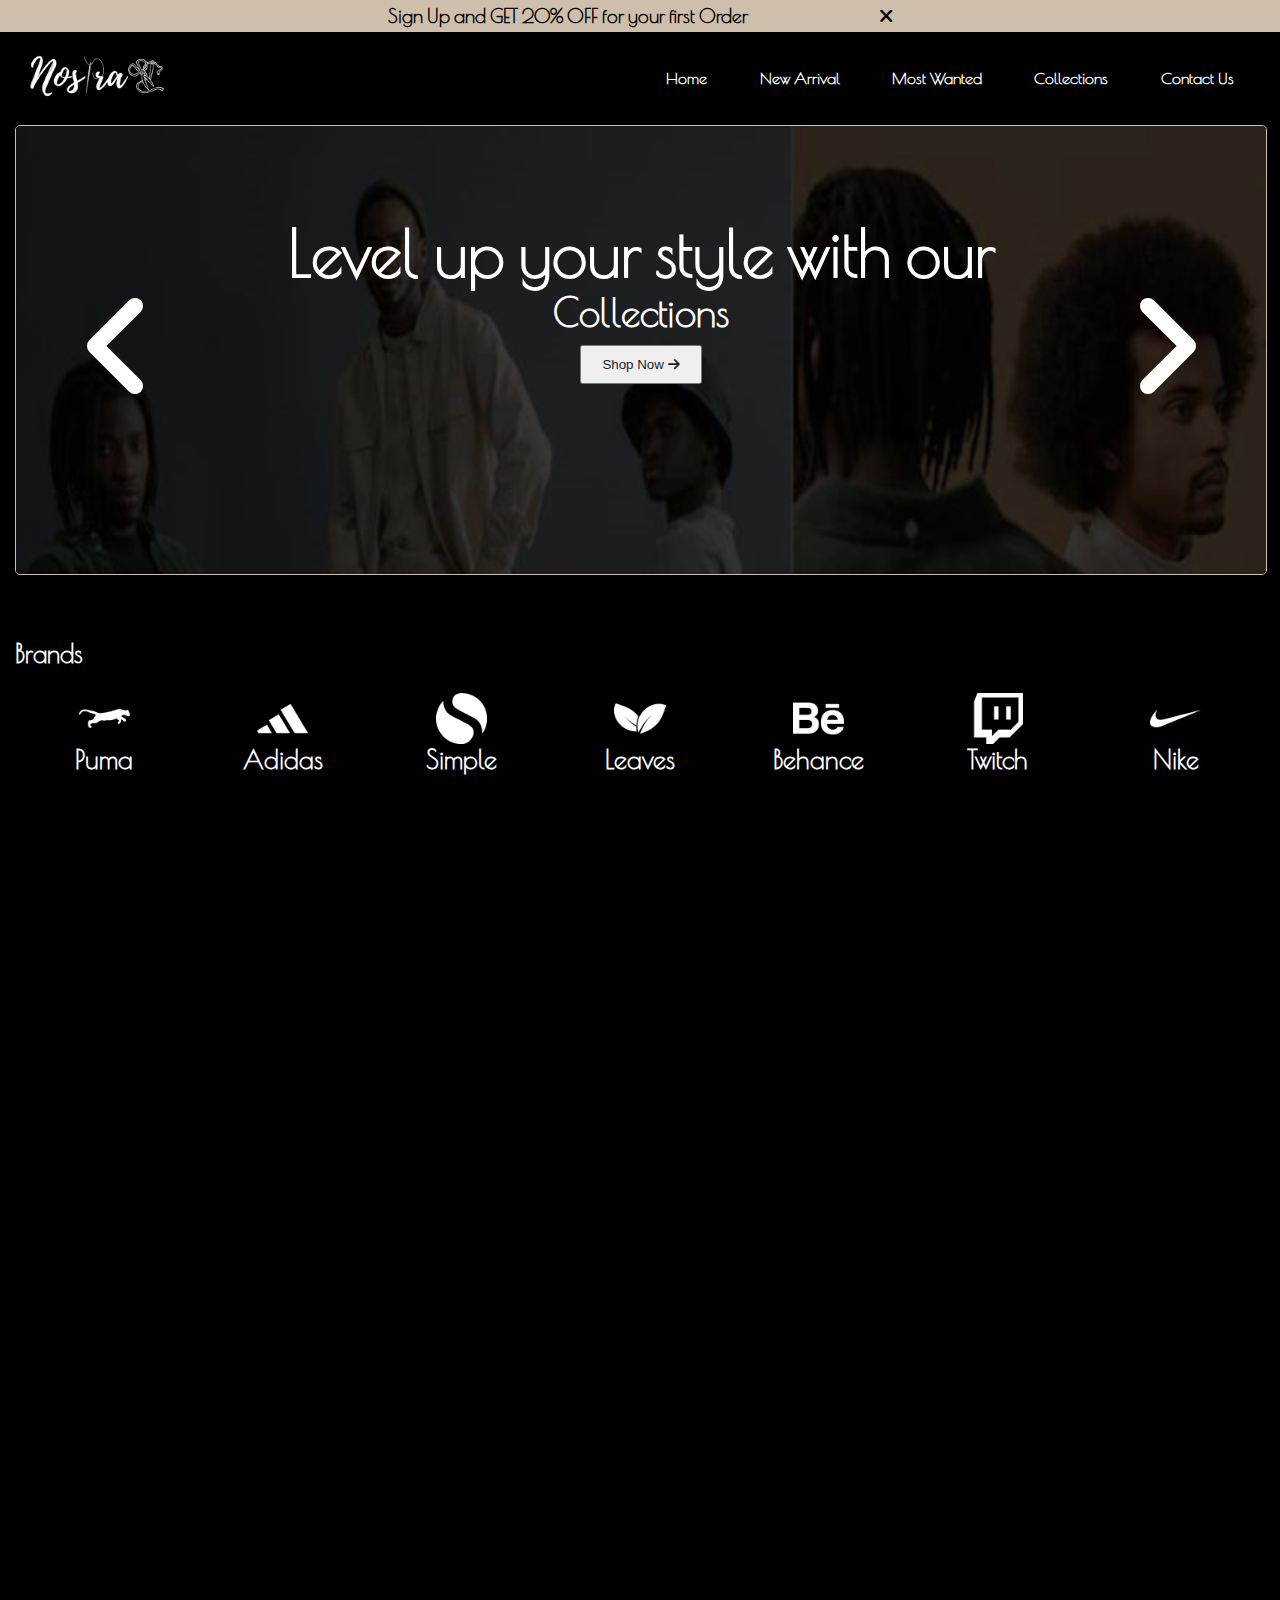
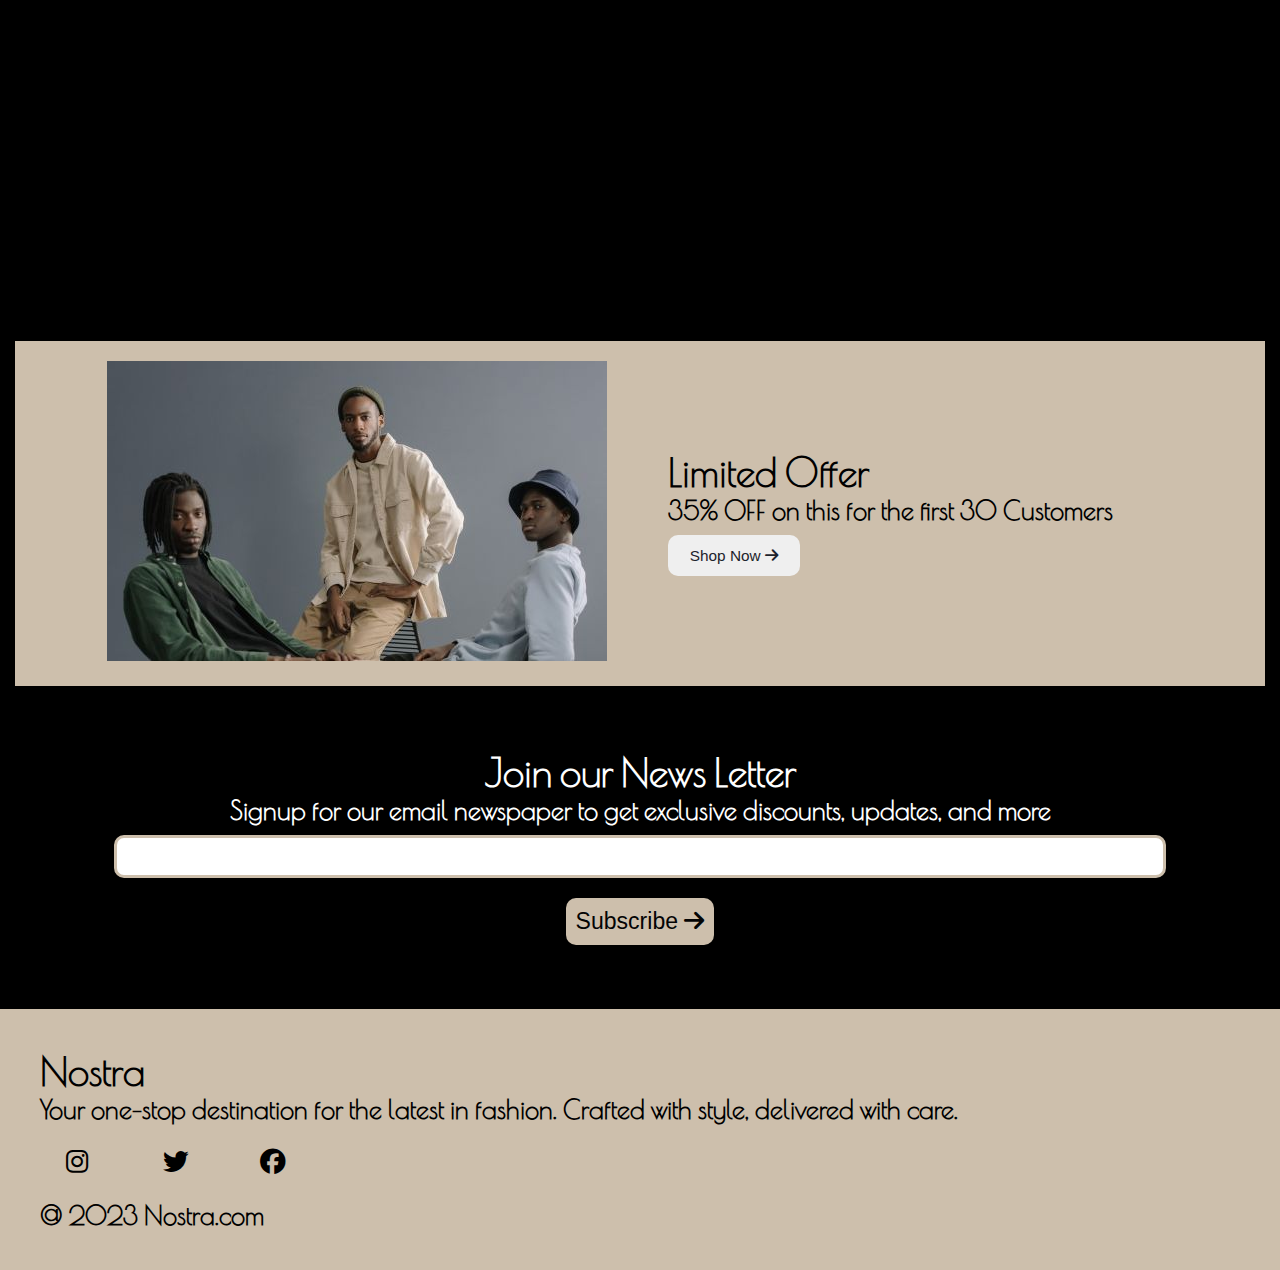
<file: index.html>
<!DOCTYPE html>
<html lang="en">

<head>
    <meta charset="UTF-8">
    <meta name="viewport" content="width=device-width, initial-scale=1.0">
    <!-- <link rel="preconnect" href="https://fonts.googleapis.com">
    <link rel="preconnect" href="https://fonts.gstatic.com" crossorigin>
    <link href="https://fonts.googleapis.com/css2?family=Poppins&display=swap" rel="stylesheet"> -->

    <link rel="preconnect" href="https://fonts.googleapis.com">
    <link rel="preconnect" href="https://fonts.gstatic.com" crossorigin>
    <link href="https://fonts.googleapis.com/css2?family=Poiret+One&display=swap" rel="stylesheet">
    <link rel="stylesheet" href="style.css">
    <title>Nostra</title>
    <link rel="icon" href="./images/Nostra logo.png">

    <!--Font Awesome-->
    <link rel="stylesheet" href="https://cdnjs.cloudflare.com/ajax/libs/font-awesome/6.4.2/css/all.min.css">
</head>

<body>

    <!--Offers-->
    <div class="offers">
        <p>Sign Up and <b>GET 20% OFF</b> for your first Order
            <i id="close-offer" style="margin-left: 10%; cursor: pointer;" class="fa-solid fa-xmark"></i>
        </p>
    </div>


    <!--Navigation Bar-->
    <nav class="navbar">
        <h1><img src="./images/Nostra.png"></h1>
        <div class="nav-links">
            <p class="nav-link"><a href="./index.html">Home</a></p>
            <p class="nav-link"><a href="#new-arrival-container">New Arrival</a></p>
            <p class="nav-link"><a href="#most-wanted">Most Wanted</a></p>
            <p class="nav-link"><a href="collections.html">Collections</a></p>
            <p class="nav-link"><a href="./contact.html">Contact Us</a></p>
        </div>

        <div class="nav-menu-toggle">
            <i id="side-nav-show" class="fa-solid fa-bars"></i>
        </div>
    </nav>

    <!--Side Nav-->
    <div class="side-nav">
        <p style="text-align: right;">
            <i id="side-nav-hide" class="fa-solid fa-xmark"></i>
        </p>
        <div class="side-nav-links">

            <p class="side-nav-link"><a href="./index.html">Home</a></p>
            <p class="side-nav-link"><a href="#new-arrival-container">New Arrival</a></p>
            <p class="side-nav-link"><a href="#most-wanted">Most Wanted</a></p>
            <p class="side-nav-link"><a href="./collections.html">Collections</a></p>
            <p class="side-nav-link"><a href="./contact.html">Contact Us</a></p>
        </div>
    </div>

    <div class="container">

        <!--Slider-->
        <section class="slider">
            <div class="slider-left-button">
                <i id="slider-left" class="fa-solid fa-angle-left" style="color: #ffffff;"></i>
            </div>

            <div class="slider-content">
                <h1>Level up your style with our</h1>
                <h4>Collections</h4>
                <button> Shop Now <i class="fa-solid fa-arrow-right"></i> </button>
            </div>

            <div class="slider-image-container">
                <img class="slider-image active" src="./images/slider/slider-one.jpg" width="100%" alt="">
                <img class="slider-image" src="./images/slider/slider-two.png" width="100%" alt="">
                <img class="slider-image" src="./images/slider/slider-three.png" width="100%" alt="">
                <img class="slider-image" src="./images/slider/slider-four.png" width="100%" alt="">
            </div>

            <div class="slider-right-button">
                <i id="slider-right" class="fa-solid fa-angle-right" style="color: #ffffff;"></i>
            </div>
        </section>


        <!--Brands-->
        <h2 style="margin-top: 5vw; color: #ffffff; font-size: 25px;">Brands</h2>
        <section class="brands">
            <div class="brand-item">
                <img class="brand-icon" src="./images/icons/puma.png" alt="">
                <p>Puma</p>
            </div>

            <div class="brand-item">
                <img class="brand-icon" src="./images/icons/adidas.png" alt="">
                <p>Adidas</p>
            </div>

            <div class="brand-item">
                <img class="brand-icon" src="./images/icons/simple.png" alt="">
                <p>Simple</p>
            </div>

            <div class="brand-item">
                <img class="brand-icon" src="./images/icons/two-leaves.png" alt="">
                <p>Leaves</p>
            </div>

            <div class="brand-item">
                <img class="brand-icon" src="./images/icons/behance.png" alt="">
                <p>Behance</p>
            </div>

            <div class="brand-item">
                <img class="brand-icon" src="./images/icons/twitch.png" alt="">
                <p>Twitch</p>
            </div>

            <div class="brand-item">
                <img class="brand-icon" src="./images/icons/nike.png" alt="">
                <p>Nike</p>
            </div>
        </section>


        <div class="initial-animate reveal-animate">
            <!-- Services -->
            <section class="services">

                <div class="service-1">
                    <div>
                        <h2>We Provide Best</h2>
                        <h2>Customer Experiences</h2>
                    </div>

                    <div>
                        <p>|| We ensure that our customer have the best shopping experience</p>
                    </div>
                </div>

                <div class="service-2">
                    <div>
                        <i style="font-size: 3vw;margin-bottom: 10px;" class="fa-regular fa-circle-check"></i>
                        <h4>High-Quality Products</h4>
                        <p>Our collection features authentic, high-quality products directly from trusted brands and suppliers.
                        </p>
                    </div>

                    <div>
                        <i style="font-size: 3vw;margin-bottom: 10px;" class="fa-regular fa-face-smile"></i>
                        <h4>Satisfaction Guarantee</h4>
                        <p>We are committed to your satisfaction with easy returns, reliable support, and a stress-free experience.
                        </p>
                    </div>

                    <div>
                        <i style="font-size: 3vw;margin-bottom: 10px;" class="fa-solid fa-broom"></i>
                        <h4>New Arrival Everyday</h4>
                        <p>Discover new collections daily, offering the latest designs and trends to elevate your fashion game.
                        </p>
                    </div>

                    <div>
                        <i style="font-size: 3vw;margin-bottom: 10px;" class="fa-solid fa-truck-fast"></i>
                        <h4>Fast & Free Shipping</h4>
                        <p>Enjoy fast, reliable shipping at no extra cost, ensuring your favorite products reach you quickly.
                        </p>
                    </div>
                </div>
            </section>
        </div>
        <div class="initial-animate reveal-animate">

            <!-- New Arrival -->
            <h2 id="new-arrival-container" style=" margin-top: 5vw; color: white;">New Arrivals</h2>

            <section class="new-arrival-container">

                <div class="new-arrival">
                    <img style="width: 20vw;" src="./images/products/sh1.jpg" alt="">
                    <div class="overlay"></div>
                    <button> Shop Now <i class="fa-solid fa-arrow-right"></i> </button>

                </div>

                <div class="new-arrival">
                    <img style="width: 20vw;" src="./images/products/sh4.jpg" alt="">
                    <div class="overlay"></div>
                    <button> Shop Now <i class="fa-solid fa-arrow-right"></i> </button>

                </div>

                <div class="new-arrival">
                    <img style="width: 20vw;" src="./images/products/w2.jpg" alt="">
                    <div class="overlay"></div>
                    <button> Shop Now <i class="fa-solid fa-arrow-right"></i> </button>

                </div>

                <div class="new-arrival">
                    <img style="width: 20vw;" src="./images/products/w7.jpg" alt="">
                    <div class="overlay"></div>
                    <button> Shop Now <i class="fa-solid fa-arrow-right"></i> </button>
                </div>
            </section>
        </div>

        <!--Most Wanted-->
        <div class="initial-animate reveal-animate">
            <h2 id="most-wanted" style=" margin-top: 5vw; color: #ffffff;">Most Wanted</h2>

            <div class="most-wanted-container">

                <div class="most-wanted">
                    <img class="sh" style="width: 20vw;" src="./images/products/sh2.jpg" alt="">
                    <p class="sale-overlay">Best Seller</p>
                    <img class="like" src="./images/icons/blackheart.png" alt="">

                </div>

                <div class="most-wanted">
                    <img class="sh" style="width: 20vw;" src="./images/products/sh3.jpg" alt="">

                    <p class="sale-overlay">Best Seller</p>
                    <img class="like" src="./images/icons/blackheart.png" alt="">
                </div>

                <div class="most-wanted">
                    <img class="sh" style="width: 20vw;" src="./images/products/sh4.jpg" alt="">
                    <p class="sale-overlay">Best Seller</p>
                    <img class="like" src="./images/icons/blackheart.png" alt="">


                </div>

                <div class="most-wanted">
                    <img class="sh" style=" width: 20vw;" src="./images/products/sh10.jpg" alt="">
                    <p class="sale-overlay">Nostra's Choice</p>
                    <img class="like" src="./images/icons/blackheart.png" alt="">
                </div>

                <div class="most-wanted">
                    <img class="sh" style="width: 20vw;" src="./images/products/sh6.jpg" alt="">
                    <p class="sale-overlay">Best Seller</p>
                    <img class="like" src="./images/icons/blackheart.png" alt="">
                </div>

                <div class="most-wanted">
                    <img class="sh" style="width: 20vw;" src="./images/products/sh7.jpg" alt="">

                    <p class="sale-overlay">Best Seller</p>
                    <img class="like" src="./images/icons/blackheart.png" alt="">
                </div>

                <div class="most-wanted">
                    <img class="sh" style="width: 20vw;" src="./images/products/sh8.jpg" alt="">
                    <p class="sale-overlay">Best Seller</p>
                    <img class="like" src="./images/icons/blackheart.png" alt="">
                </div>

                <div class="most-wanted">
                    <img class="sh" style="width: 20vw;" src="./images/products/sh9.jpg" alt="">
                    <p class="sale-overlay">Best Seller</p>
                    <img class="like" src="./images/icons/blackheart.png" alt="">
                </div>
            </div>
        </div>

        <!--Limited Offer-->
        <div class="initial-scroll-animate reveal-scroll-animate">

            <div class="limited-offer">
                <div class="limited-offer-img">
                    <img src="./images/limited-off.jpg" alt="">
                </div>
                <div class="limited-offer-text">
                    <h2>Limited Offer</h2>
                    <h4>35% OFF on this for the first 30 Customers</h4>
                    <button> Shop Now <i class="fa-solid fa-arrow-right"></i> </button>
                </div>
            </div>
        </div>

        <!--News Letter-->
        <section class="nl">
            <h2>Join our News Letter</h2>
            <p style="text-align: center;">Signup for our email newspaper to get exclusive discounts, updates, and more
            </p>
            <div style="margin-top: 10px;">
                <input class="search">
            </div>
            <div>
                <button> Subscribe <i class="fa-solid fa-arrow-right"></i> </button>
            </div>
        </section>

    </div>


    <div class="footer">
        <div class="footer-container">
            <div class="footer-1">
                <h2 class="headingText">Nostra</h2>
                <p>Your one-stop destination for the latest in fashion. Crafted with style, delivered with care.</p>

                <div class="footer-icons">
                    <i class="icon fa-brands fa-instagram" style="color: #000000;"></i>
                    <i class="icon fa-brands fa-twitter" style="color: #000000;"></i>
                    <i class="icon fa-brands fa-facebook" style="color: #000000;"></i>
                </div>
            </div>
        </div>
        <p class="subtitle">@ 2023 Nostra.com</p>
    </div>

    <script src="script.js"></script>
</body>

</html>
</file>
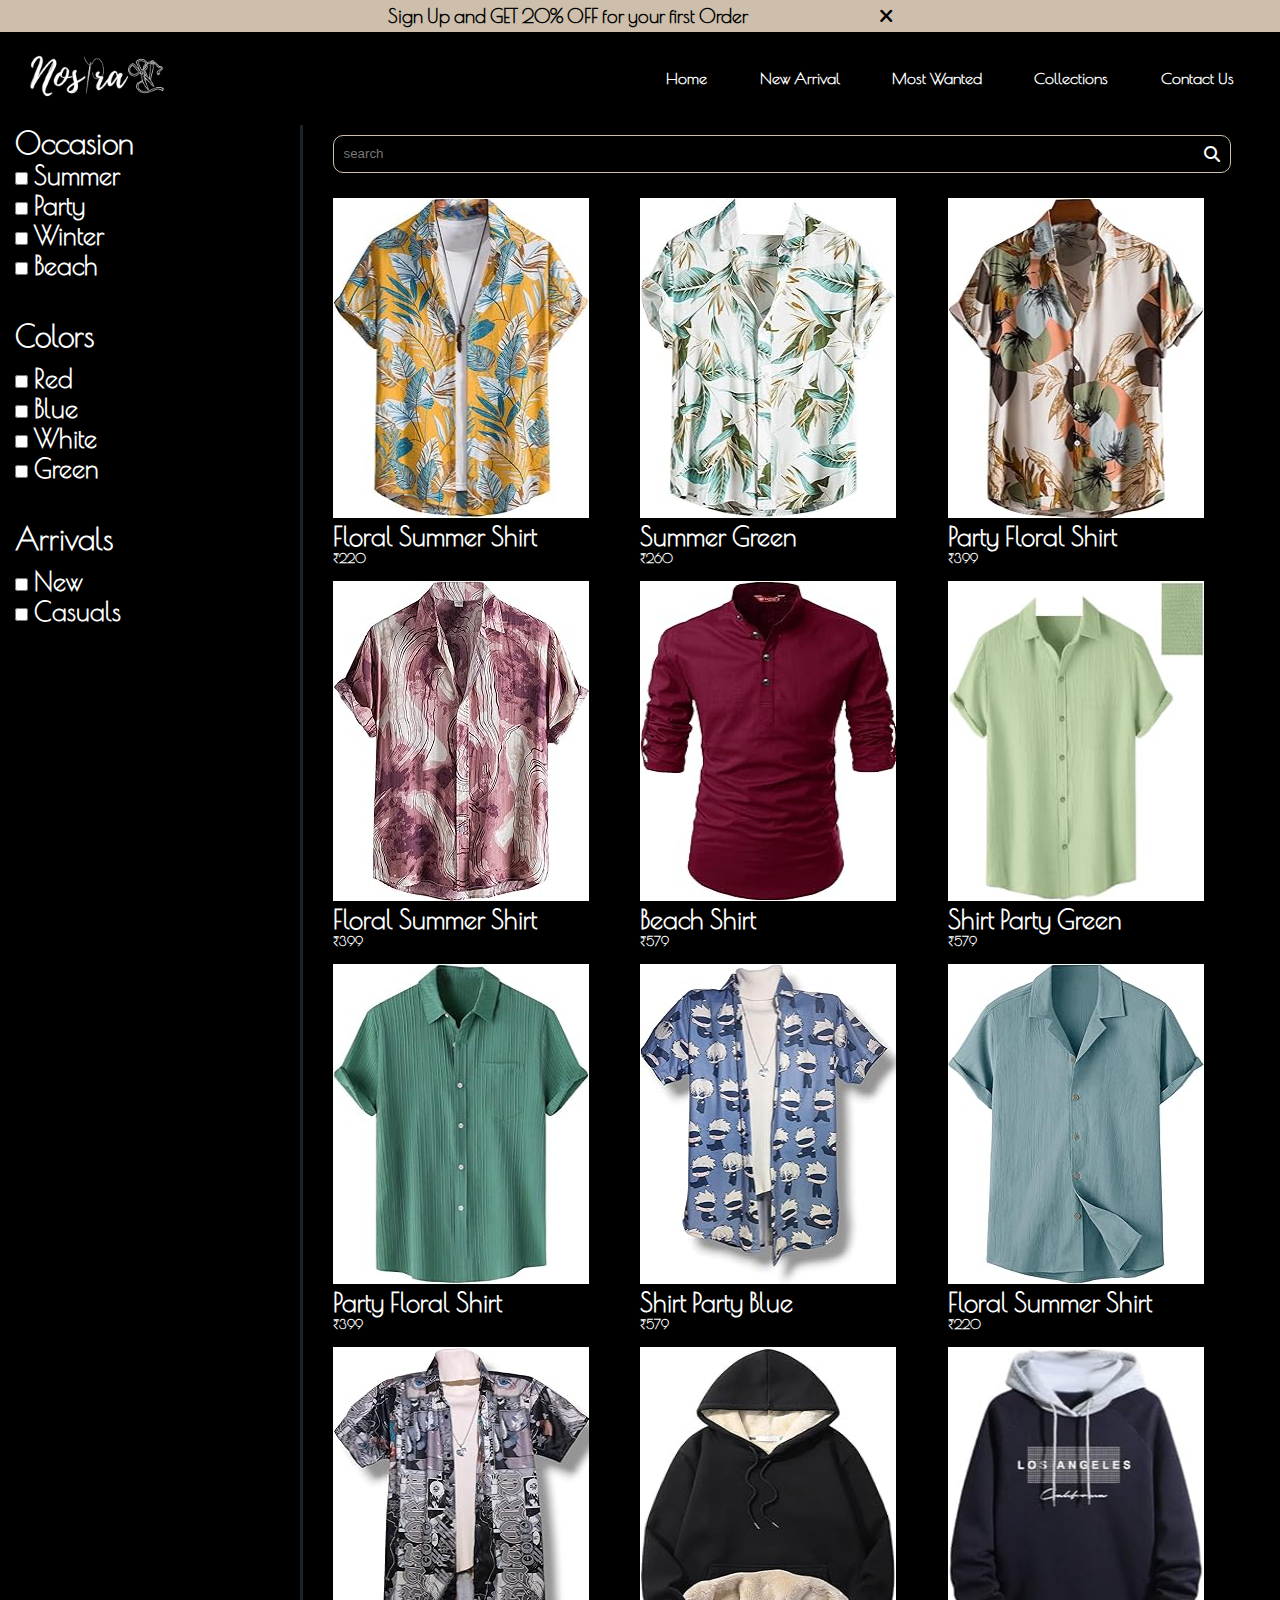
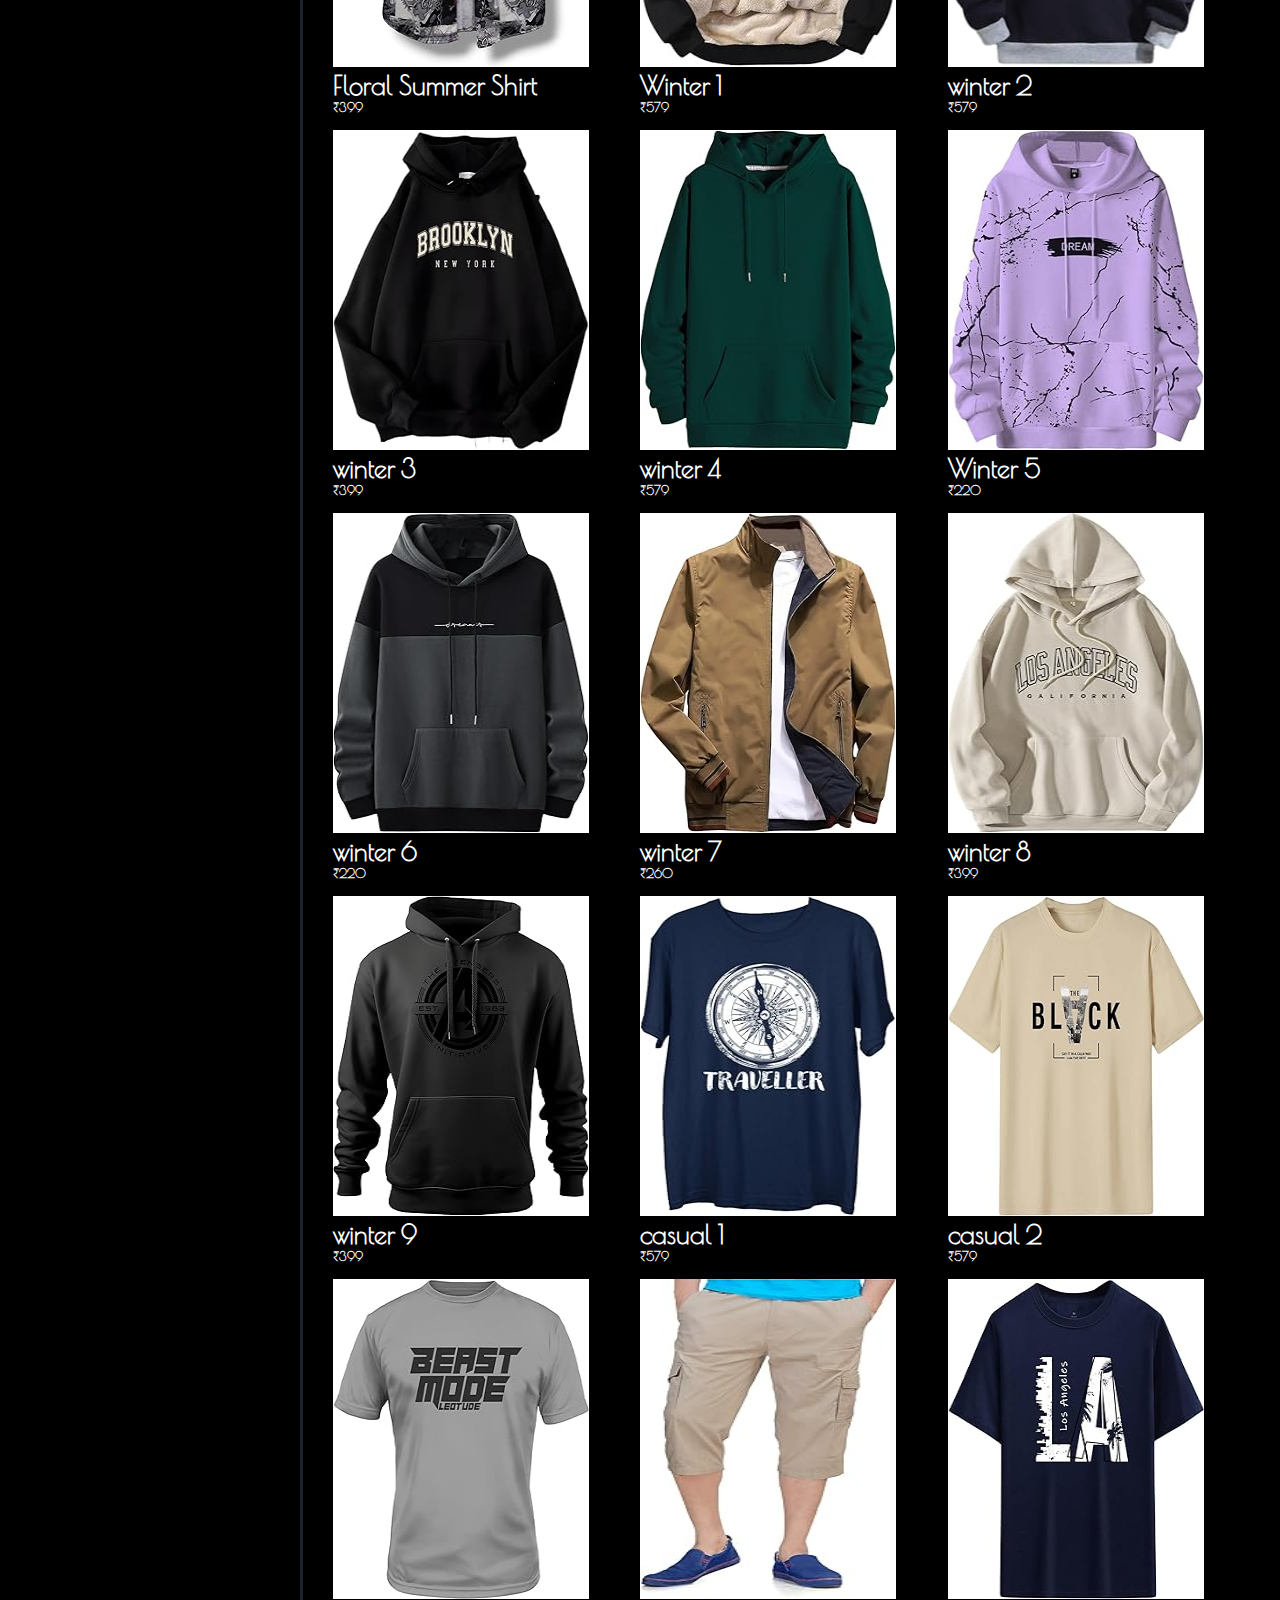
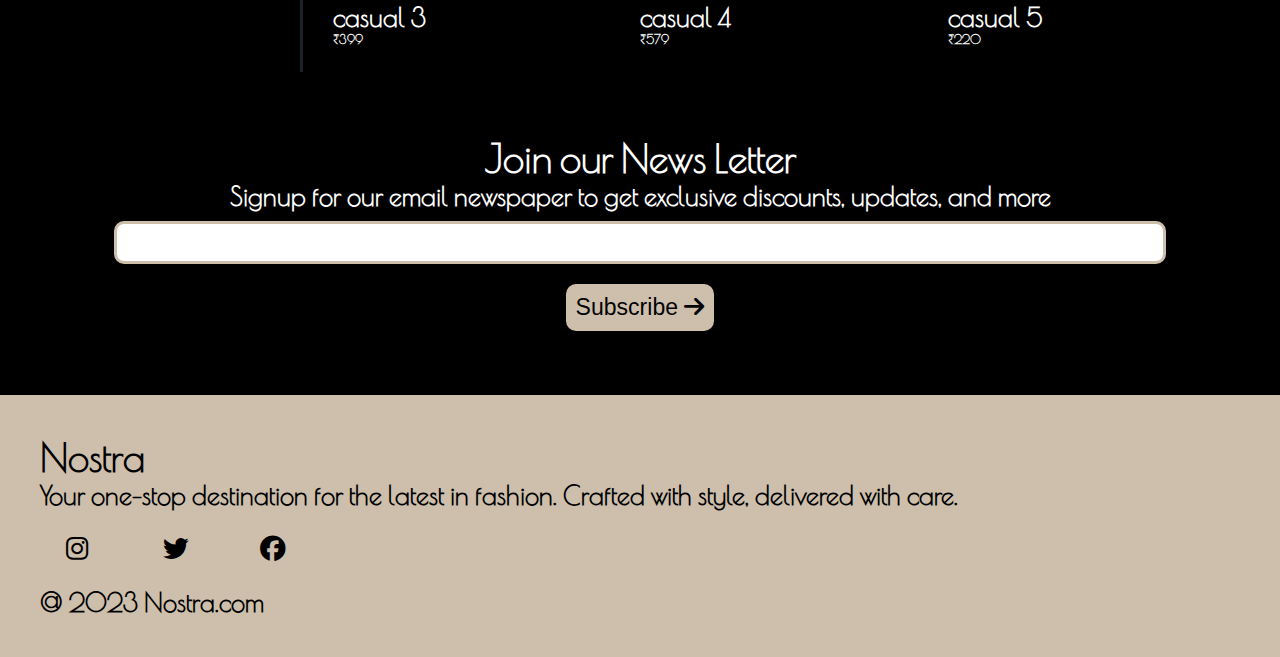
<file: collections.html>
<!DOCTYPE html>
<html lang="en">

<head>
    <meta charset="UTF-8">
    <meta name="viewport" content="width=device-width, initial-scale=1.0">
    <!-- <link rel="preconnect" href="https://fonts.googleapis.com">
    <link rel="preconnect" href="https://fonts.gstatic.com" crossorigin>
    <link href="https://fonts.googleapis.com/css2?family=Poppins&display=swap" rel="stylesheet"> -->

    <link rel="preconnect" href="https://fonts.googleapis.com">
    <link rel="preconnect" href="https://fonts.gstatic.com" crossorigin>
    <link href="https://fonts.googleapis.com/css2?family=Poiret+One&display=swap" rel="stylesheet">
    <link rel="stylesheet" href="style.css">
    <title>Collections</title>
    <link rel="icon" href="./images/Nostra logo.png">

    <!--Font Awesome-->
    <link rel="stylesheet" href="https://cdnjs.cloudflare.com/ajax/libs/font-awesome/6.4.2/css/all.min.css">
</head>

<body>

    <!--Offers-->
    <div class="offers">
        <p>Sign Up and <b>GET 20% OFF</b> for your first Order
            <i id="close-offer" style="margin-left: 10%; cursor: pointer;" class="fa-solid fa-xmark"></i>
        </p>
    </div>


    <!--Navigation Bar-->
    <nav class="navbar">
        <h1><img src="./images/Nostra.png"></h1>
        <div class="nav-links">
            <p class="nav-link"><a href="./index.html">Home</a></p>
            <p class="nav-link"><a href="#new-arrival-container">New Arrival</a></p>
            <p class="nav-link"><a href="#most-wanted">Most Wanted</a></p>
            <p class="nav-link"><a href="collections.html">Collections</a></p>
            <p class="nav-link"><a href="./contact.html">Contact Us</a></p>
        </div>

        <div class="nav-menu-toggle">
            <i id="side-nav-show" class="fa-solid fa-bars"></i>
        </div>
    </nav>

    <!--Side Nav-->
    <div class="side-nav">
        <p style="text-align: right;">
            <i id="side-nav-hide" class="fa-solid fa-xmark"></i>
        </p>
        <div class="side-nav-links">

            <p class="side-nav-link"><a href="./index.html">Home</a></p>
            <p class="side-nav-link"><a href="#new-arrival-container">New Arrival</a></p>
            <p class="side-nav-link"><a href="#most-wanted">Most Wanted</a></p>
            <p class="side-nav-link"><a href="./collections.html">Collections</a></p>
            <p class="side-nav-link"><a href="./contact.html">Contact Us</a></p>
        </div>
    </div>

    <div class="container">

        <section class="divide-section">
            <section class="filters">
               
                <h3 class="occation-based-filter">Occasion</h3>
                <div>
                    <input type="checkbox" name="tags" value="summer"> Summer <br>
                    <input type="checkbox" name="tags" value="party"> Party <br>
                    <input type="checkbox" name="tags" value="Winter"> Winter <br>
                    <input type="checkbox" name="tags" value="beach"> Beach 

                </div>
               
                <h3 class="color-based-filter"> Colors </h3>
                <div>
                <input type="checkbox" name="tags" value="red"> Red <br>
                    <input type="checkbox" name="tags" value="blue"> Blue <br>
                    <input type="checkbox" name="tags" value="white"> White <br>
                    <input type="checkbox" name="tags" value="green"> Green
                </div>

                <h3 class="casuals"> Arrivals </h3>
                <div>
                <input type="checkbox" name="tags" value="new"> New <br>
                    <input type="checkbox" name="tags" value="Casuals"> Casuals
                  
                </div>

                
                <hr class="vertical-line">
            </section>


            <section class="product-section">

                <form class="search">
                    <input type="search"  placeholder="search">
                    <i id="search" class="fa-solid fa-magnifying-glass"></i>
                </form>

                <div class="products">

                </div>
            </section>
        </section>

         <!--News Letter-->
         <section class="nl">
            <h2>Join our News Letter</h2>
            <p style="text-align: center;">Signup for our email newspaper to get exclusive discounts, updates, and more
            </p>
            <div style="margin-top: 10px;">
                <input class="search">
            </div>
            <div>
                <button> Subscribe <i class="fa-solid fa-arrow-right"></i> </button>
            </div>
        </section>
    </div>

    <div class="footer">
        <div class="footer-container">
            <div class="footer-1">
                <h2 class="headingText">Nostra</h2>
                <p>Your one-stop destination for the latest in fashion. Crafted with style, delivered with care.</p>

                <div class="footer-icons">
                    <i class="icon fa-brands fa-instagram" style="color: #000000;"></i>
                    <i class="icon fa-brands fa-twitter" style="color: #000000;"></i>
                    <i class="icon fa-brands fa-facebook" style="color: #000000;"></i>
                </div>
            </div>
        </div>
        <p class="subtitle">@ 2023 Nostra.com</p>
    </div>

    <script type="module" src="collections.js"></script>
</body>
</file>
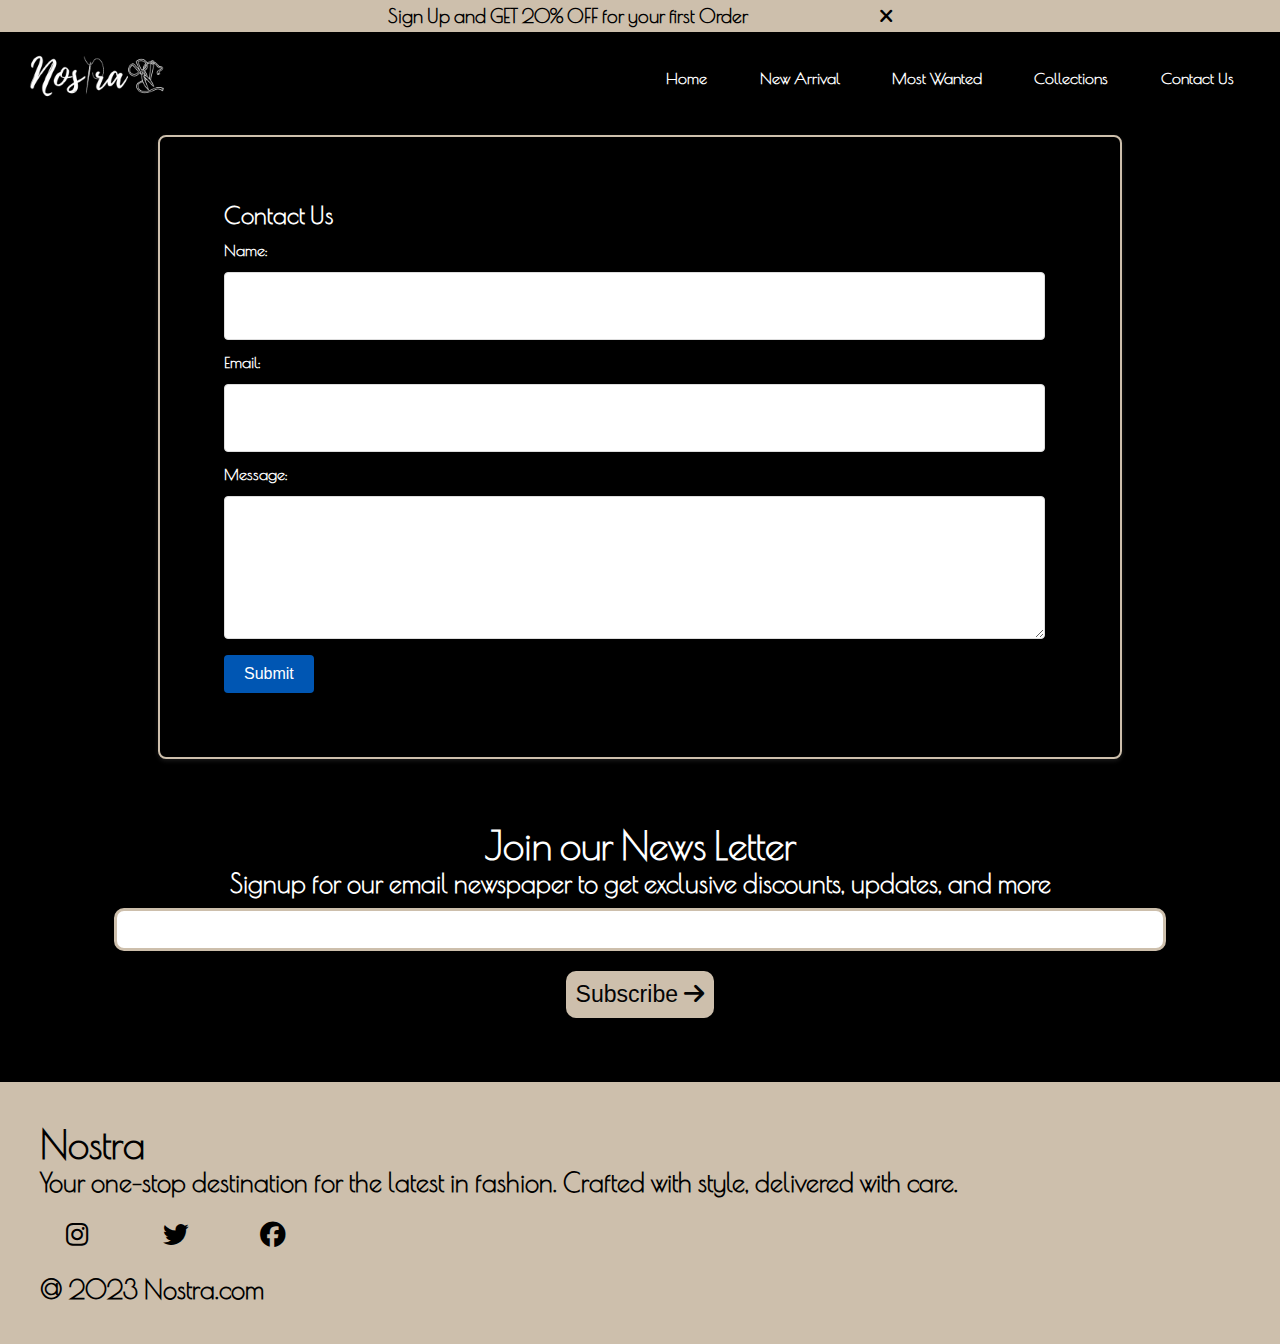
<file: contact.html>
<!DOCTYPE html>
<html lang="en">

<head>
    <meta charset="UTF-8">
    <meta name="viewport" content="width=device-width, initial-scale=1.0">
    <!-- <link rel="preconnect" href="https://fonts.googleapis.com">
    <link rel="preconnect" href="https://fonts.gstatic.com" crossorigin>
    <link href="https://fonts.googleapis.com/css2?family=Poppins&display=swap" rel="stylesheet"> -->

    <link rel="preconnect" href="https://fonts.googleapis.com">
    <link rel="preconnect" href="https://fonts.gstatic.com" crossorigin>
    <link href="https://fonts.googleapis.com/css2?family=Poiret+One&display=swap" rel="stylesheet">
    <link rel="stylesheet" href="style.css">
    <title>Contact us</title>
    <link rel="icon" href="./images/Nostra logo.png">

    <!--Font Awesome-->
    <link rel="stylesheet" href="https://cdnjs.cloudflare.com/ajax/libs/font-awesome/6.4.2/css/all.min.css">
</head>

<body>

    <!--Offers-->
    <div class="offers">
        <p>Sign Up and <b>GET 20% OFF</b> for your first Order
            <i id="close-offer" style="margin-left: 10%; cursor: pointer;" class="fa-solid fa-xmark"></i>
        </p>
    </div>


    <!--Navigation Bar-->
    <nav class="navbar">
        <h1><img src="./images/Nostra.png"></h1>
        <div class="nav-links">
            <p class="nav-link"><a href="./index.html">Home</a></p>
            <p class="nav-link"><a href="#new-arrival-container">New Arrival</a></p>
            <p class="nav-link"><a href="#most-wanted">Most Wanted</a></p>
            <p class="nav-link"><a href="collections.html">Collections</a></p>
            <p class="nav-link"><a href="./contact.html">Contact Us</a></p>
        </div>

        <div class="nav-menu-toggle">
            <i id="side-nav-show" class="fa-solid fa-bars"></i>
        </div>
    </nav>

    <!--Side Nav-->
    <div class="side-nav">
        <p style="text-align: right;">
            <i id="side-nav-hide" class="fa-solid fa-xmark"></i>
        </p>
        <div class="side-nav-links">

            <p class="side-nav-link"><a href="./index.html">Home</a></p>
            <p class="side-nav-link"><a href="#new-arrival-container">New Arrival</a></p>
            <p class="side-nav-link"><a href="#most-wanted">Most Wanted</a></p>
            <p class="side-nav-link"><a href="./collections.html">Collections</a></p>
            <p class="side-nav-link"><a href="./contact.html">Contact Us</a></p>
        </div>
    </div>

    <div class="container">

        <section class="contact-form">
            <h2>Contact Us</h2>
            <form>
                <label for="name">Name:</label>
                <input type="text" id="name" name="name" required>

                <label for="email">Email:</label>
                <input type="text" id="email" name="email" required>

                <label for="message">Message:</label>
                <textarea id="message" name="message" required></textarea>

                <input id="submit" type="submit" value="Submit">
            </form>
        </section>



        <!--News Letter-->
        <section class="nl">
            <h2>Join our News Letter</h2>
            <p style="text-align: center;">Signup for our email newspaper to get exclusive discounts, updates, and more
            </p>
            <div style="margin-top: 10px;">
                <input class="search">
            </div>
            <div>
                <button> Subscribe <i class="fa-solid fa-arrow-right"></i> </button>
            </div>
        </section>
    </div>

    <div class="footer">
        <div class="footer-container">
            <div class="footer-1">
                <h2 class="headingText">Nostra</h2>
                <p>Your one-stop destination for the latest in fashion. Crafted with style, delivered with care.</p>

                <div class="footer-icons">
                    <i class="icon fa-brands fa-instagram" style="color: #000000;"></i>
                    <i class="icon fa-brands fa-twitter" style="color: #000000;"></i>
                    <i class="icon fa-brands fa-facebook" style="color: #000000;"></i>
                </div>
            </div>
        </div>
        <p class="subtitle">@ 2023 Nostra.com</p>
    </div>

    <script type="module" src="contact.js"></script>
</body>
</file>
<file: style.css>
*{
    margin: 0;
    padding: 0;
}

html{
    scroll-behavior: smooth;
}


body{
    background-color: rgb(0, 0, 0);
    /* background-color: antiquewhite; */
    font-family: 'Poiret One';
    font-weight: 600;
}

body::-webkit-scrollbar {
    width: 0; 
  }

.container {
    padding-left: 15px;
    padding-right: 15px;
}

/* Scroll Animate */

.initial-animate{
   
    transition: 3s;
 }

 .reveal-animate{
    opacity: 0;
 }


/* Offers */
.offers {
    background-color: rgb(205, 191, 172);
    color: #000000;
    padding: 5px;
    text-align: center;
    font-size: 1.5vw;
}


/* Navigation Bar */
.navbar{
    background-color: black;
    color: white;
    display: flex;
    justify-content: space-between;
    padding-left: 20px;
    padding-right: 20px;
    z-index: 3;
    align-items: center;
    position: sticky;
    padding-top: 1vw;
    padding-bottom: 1vw;
}

.navbar img {
    height: 60px;
}

.nav-links {
    display: flex;
    width: 50%;
    justify-content: space-around;
    align-items: center;   
    width: 50%;     
}

.nav-links a{
    text-decoration: none;
    color: white;
    
}

.nav-links a:hover{
    text-decoration: underline;
    color: #979a9e;
}

input:focus {
    outline: none;
}

.nav-menu-toggle {
    display: none;
}

.search {
    border: solid rgb(205, 191, 172) 1px;
    border-radius: 10px;
    padding: 10px;
    display: flex;
    align-items: center;
    width: 95%;
}

.search input {
    border: none;
    color: white;
    width: 100%;
    background-color: transparent;
    
}

input:focus {
    outline: none;
}

/* Side Nav */
.side-nav{
    position: fixed;
    top: 0;
    left: 0;
    width: 50%;
    height: 100%;
    background-color: rgb(205, 191, 172) ;
    color: #000000;
    margin-left: -60%;
    transition-duration: 1s;
    z-index: 10;
    padding: 20px;
  
}
.side-nav-links a{
    text-decoration: none;
    color: #000000;
}

.side-nav-links a:hover{
    text-decoration: underline;
    color: #000000;
}

.side-nav-link{
    margin-top: 20px;
}

/* Nav-bar media Queries */
/*0 to 800px */

@media screen and (max-width:800px) {

    .nav-menu-toggle {
        display: block;
    }

    .nav-links {
        display: none;
    }   

    .navbar img{
        height: 40px;
    }
}

/* Slider */
.slider{
    overflow: hidden;
    display: flex;
    width: 100%;
    position: relative;    
    border-radius: 5px;
    border: solid rgb(205, 191, 172) 0.5px;
}

.slider-image-container{
    position: relative;     
    height: 35vw;
    display: flex;
    animation: slide 10s infinite linear;
}

.slider-image{
    position: absolute;
    top: 0;
    left: 0;
    width: 100vw;    
    opacity: 0;
    transition: opacity 1s ease-in-out;
}

.slider-image.active {
    opacity: 1;
    z-index: 1;
}

.slider-left-button{
    position: absolute;
    top: 35%;
    left: 5%;
    z-index: 3;
}

.slider-left-button i{
    font-size: 10vw;
    
}
.slider-right-button{
    position: absolute;
    top: 35%;
    right: 5%;
    z-index: 3;
}
.slider-right-button i{
    font-size: 10vw;
}

.slider-content{
    position: absolute;
    color: white;
    text-align: center;
     width: 100%;
    top: 20%;
    z-index: 2;
}
.slider-content h1{
    font-size: 5vw;
}

.slider-content h4{
    font-size: 3vw;
}
.slider-content button{
    padding: 10px 20px;
    margin-top: 10px;
   color: #1D232C;
}

/* Brands */
.brands{
    display: grid;
    color: white;
    grid-template-columns: repeat(7, 1fr);;
    margin-top: 2vw;    
    justify-content: space-between;    
    
}

.brand-icon{
    width: 4vw;
    align-items: center;
}

.brand-item{
    color: white;
    display: flex;
    align-items: center;
    flex-direction: column;
    text-align: center;
    font-size: 2vw;
}

.brand-item:hover{
    background-color: #bfc6ce4f;
    cursor: pointer;
}
/* brands media Query */
/*0 to 600px */

@media screen and (max-width:800px) {

    .brands{
         grid-template-columns: repeat(3, 1fr);            
         justify-content: space-around;
    } 

    .brand-item{
        font-size: large;
        margin-top: 20px;
    }
 }

/* Services */

.service-1
{
    margin-top: 5vw;
    margin-bottom: 2vw;
    display: flex;
    color: white;
    justify-content: space-between;
    align-items: center;
    font-size: 1.5vw;
}

.service-2
{    
    display: grid;
    grid-template-columns: repeat(4, 1fr);
    justify-content: space-between;
    align-items: center;
    gap: 10px;
    font-size: 1vw;    
}

.service-2 div{
    border-radius: 5px;
    background-color: #b5bdc7;
    padding: 10px;     

}

.service-2 h4{
    font-size: 25px;
    font-weight: bolder;
    
}

/* Service media Query */
/*0 to 600px */

@media screen and (max-width:800px) {

    .service-1{
        display: block;  
        font-size: medium;      
    }

    .service-1 p{
        margin: 10px;
    }

   .service-2{
        grid-template-columns: repeat(2, 1fr); 
        width: fit-content;   
        font-size: medium;
   } 
}

/* New Arrivals */
.new-arrival-container{
    display: flex;    
    justify-content: space-between;
    margin-top: 2vw; 
}

.new-arrival{
   position: relative;   
}

.new-arrival img{
    border-radius: 2%;  
    width: 20vw;
    height: 25vw;
 } 

.overlay{
    border-radius: 2%;
    position: absolute;
    width: 100%;
    height: 100%;
    background-color: black;
    z-index: 2;
    top: 0;
    opacity: 0.8;
 } 


.new-arrival-container button{
    padding-left: 10%;
    padding-right: 10%;
    padding-top: 5%;
    padding-bottom: 5%;
    margin-top: 10px;
    font-size: 1.2vw;
    color: #1D232C;
    border-radius: 10px;
    position: absolute;
    border: none;
    top: 50%;
    left: 18%;
    z-index: 2;   
 }

 /* Most Wanted */
 .most-wanted-container{
    display: flex;
    justify-content: space-between;
    margin-top: 2vw;
    overflow-x: scroll;
    gap: 20px;    
}

.most-wanted{
   position: relative; 
}

.most-wanted img{
    border-radius: 4%;   
 }

 .most-wanted .sh{
    width: 23vw;
    height: 25vw; 
 }

 .sale-overlay{
    position: absolute;
    top:3px;
    left: 3px;
    font-size: 1vw;
    background-color: red;
    color: white;
    padding-left: 10px;
    padding-right: 10px;
    border-radius: 10%;
 }

 .most-wanted-container::-webkit-scrollbar {
    appearance: none;   
  }
   
.like{
    position: absolute;
    width: 15%;
    bottom: 10%;
    right: 2%;
}


.icon{
    width: 40px;
    margin: 2vw;

}
.footer{
    font-size: 2vw;
    margin-top: 5vw;
    padding: 40px;
    background-color: rgb(205, 191, 172);
    color: #000000;
    box-sizing: border-box;
}

.footer-container{
   
    display: flex;
    align-items: center;
    flex-wrap: wrap;
}

.footer-box-1{
    display: flex;
    flex-direction: column;  
}

/* Limited Offer */

.limited-offer{
    display: flex;
    justify-content: center;    
    align-items: center;
    background-color:rgb(205, 191, 172);
    color: #000000;
    padding: 20px;
    font-size: 2vw;
}

.limited-offer img{
    width: 100%;
    height: 100%100%;
}
.limited-offer-text{
    padding: 5%;
}

.limited-offer button{
    padding-left: 5%;
    padding-right: 5%;
    padding-top: 2.5%;
    padding-bottom: 2.5%;
    margin-top: 10px;
    font-size: 1.2vw;
    color: #1D232C;
    border-radius: 10px; 
    border: none;
 }

 /* News Letter */

 .nl{
    font-size: 2vw;
    margin-top: 5vw;
    display: flex;
    color: white;
    flex-direction: column;
    align-items: center;
}

.nl input{
    padding: 11px;
    width: 80vw;
    margin-bottom: 10px;
    border: solid rgb(205, 191, 172) 3px;
}

.nl input:focus{
   outline: none;
}

.nl button{    
    margin-top: 10px;
    font-size: 1.8vw;
    color: #040404;
    background-color: rgb(205, 191, 172);
    border-radius: 10px;
    border: none;
    padding:10px;
    cursor: pointer;
 }

 /* Collections Page */
 .divide-section{
    display: flex;
    color: white;
}

.filters{
    flex-basis: 25%;
    position: relative;
    font-size: 2vw;
}

.product-section{
    flex-basis: 75%;
    position: relative;
}

.vertical-line {
    border: none;
    border-left: 3px solid #1D232C; /* Adjust color and width as needed */
    height: 100%; /* Adjust height as needed */
    margin: 0 20px; /* Adjust margin as needed */
    position: absolute;
    top: 0px;
    right: 0px
    
  }

.filter-section-price,.casuals,.occasion-based-filter,.color-based-filter{
    margin-top: 3vw;
    margin-bottom: 10px;
    
}

.product-section{
    padding: 10px;
}

.products{
    margin-top: 2vw;
    display: grid;
    grid-template-columns: repeat(3, 1fr);
    justify-content: space-between;
    font-size:1vw;
}

.products img{
    width: 20vw; /* Set the desired width */
    height: 25vw; /* Set the desired height */
}

/* produxt media Query */
/*0 to 800px */

@media screen and (max-width:800px) {

   .products{
    grid-template-columns: repeat(2, 1fr);
   }
}

/* contact page */

.contact-form {
    background-color:  rgb(0, 0, 0);
    color: #ffffff;
    border-radius: 8px;
    border: solid  rgb(205, 191, 172) 2px;
    box-shadow: 0 2px 4px rgba(255, 255, 255, 0.1);
    width: 60vw;
    margin: auto;
    padding: 5vw;
    padding-right: 10vw;
    margin-top: 10px;
  }

  .contact-form h2 {
    margin-bottom: 1vw;
   
  }

  .contact-form label {
    display: block;
    margin-bottom: 1vw;
 
  }

  .contact-form input[type="text"],
  .contact-form textarea {
    width: 100%;
    padding: 2vw;
    border: 1px solid #dddddd;
    border-radius: 4px;
    margin-bottom: 1vw;
    font-size: 1vw;
    
  }

  .contact-form textarea {
    resize: vertical;
    height: 10vh;
  }

  .contact-form input[type="submit"] {
    
    color: #ffffff;
    border: none;
    border-radius: 4px;
    padding: 10px 20px;
    cursor: pointer;
    font-size: 16px;
    background-color: #0056b3;
  }

  .contact-form input[type="submit"]:hover {
    background-color:  rgb(205, 191, 172);
    color: #000000;
  }
</file>
